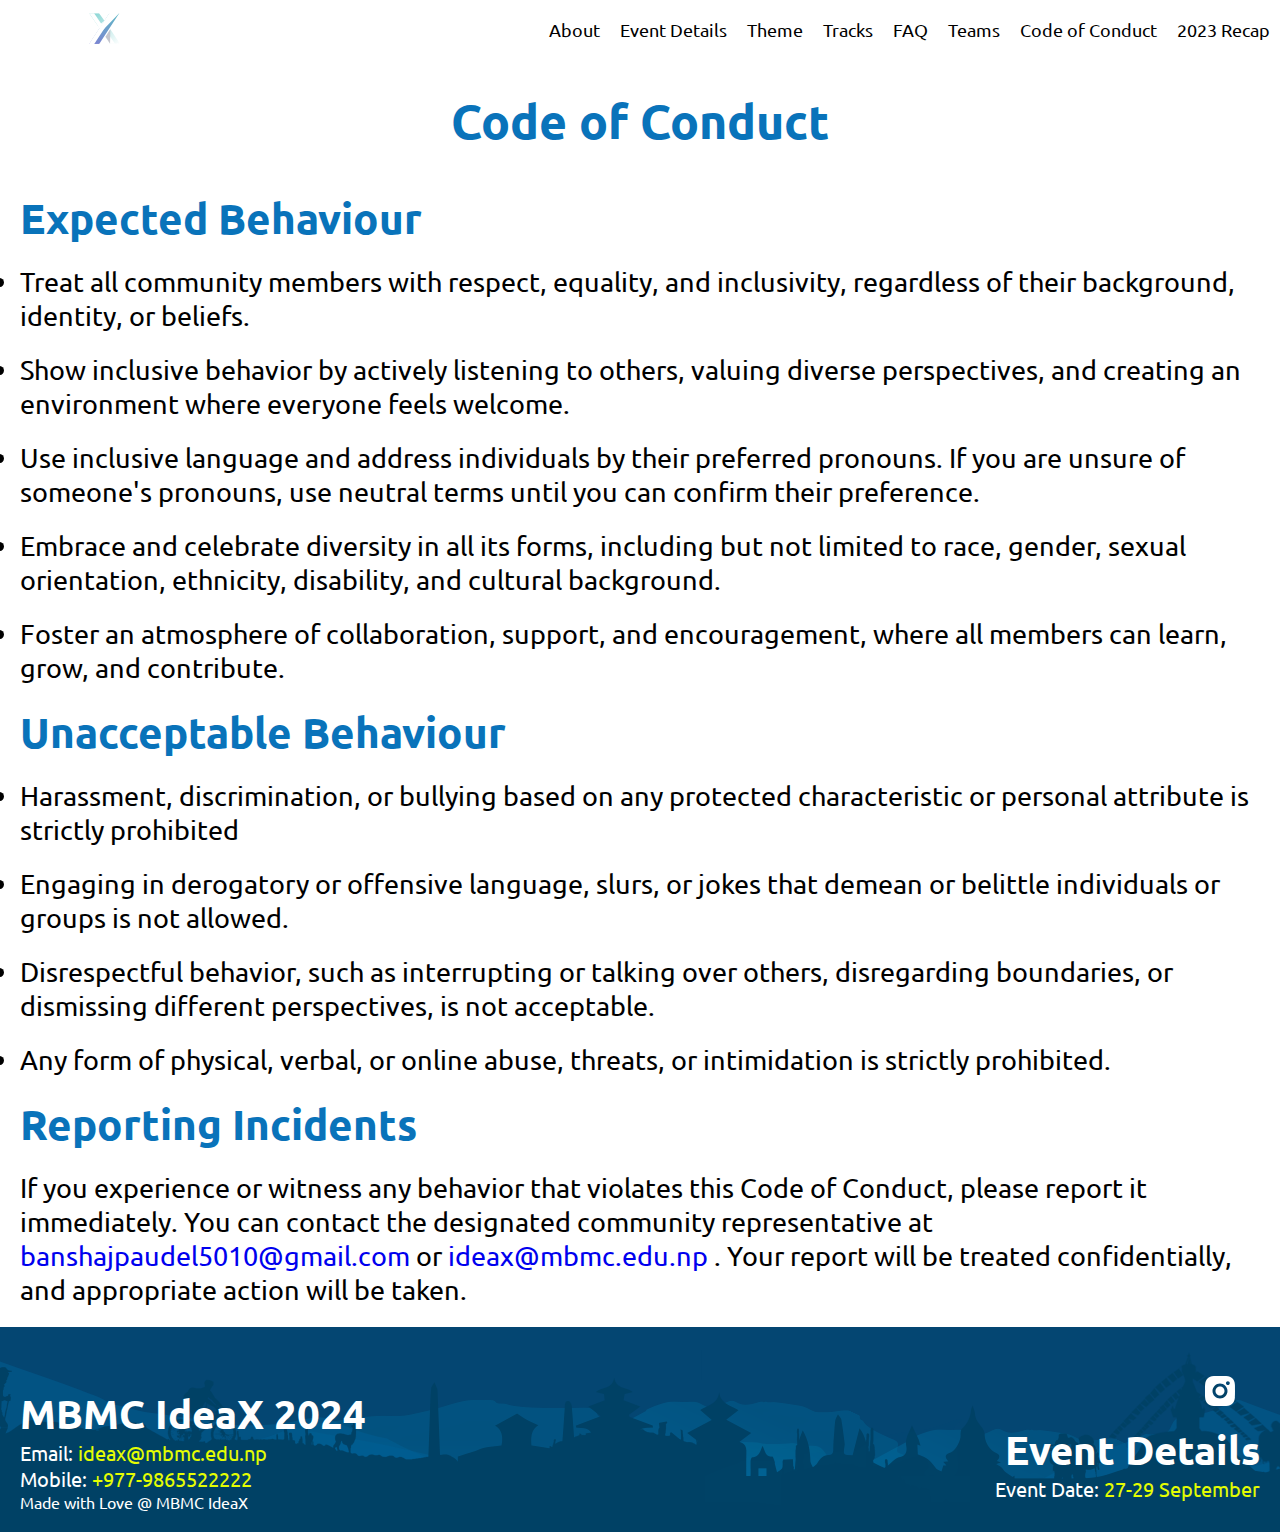
<file: page/code-of-conduct.html>
<!DOCTYPE html>
<html lang="en">

<head>
    <meta charset="UTF-8">
    <meta http-equiv="X-UA-Compatible" content="IE=edge">
    <meta name="viewport" content="width=device-width, initial-scale=1.0">
    <!-- favicon -->
    <link href='../images/ideax_x_only.svg' rel='icon' type='image/x-icon' />
    <meta
        content="MBM IdeaX 2023, Madan Bhandari Memorial College’s flagship technology event is ready to be launched for the year 2024, revamped as MBM IdeaX 2024. After gathering successful participation from almost all the parts of the country, covering the most unique theme of Indigenous Languages and being Nepal’s first ever hackathon to focus on preserving, promoting and revitalizing Indigenous Languages and Communities, MBM IdeaX 2024 is ready to roll back with a lot more excitement."
        name='description' />
    <meta name="keywords"
        content="ideax, mbmideax,ideax 2024, hackathon, hackathon in nepal, hackathon 2024, ideax hackathon, mbm college" />

        <!-- OG Tags -->
        <meta property="og:title" content="MBM IdeaX 2024 | IdeaX Innovation" />
        <meta property="og:description"
            content="MBM IdeaX 2023, Madan Bhandari Memorial College’s flagship technology event is ready to be launched for the year 2024, revamped as MBM IdeaX 2024. After gathering successful participation from almost all the parts of the country, covering the most unique theme of Indigenous Languages and being Nepal’s first ever hackathon to focus on preserving, promoting and revitalizing Indigenous Languages and Communities, MBM IdeaX 2024 is ready to roll back with a lot more excitement." />
        <meta data-n-head="ssr" data-hid="og:image:type" property="og:image:type" content="image/png">
        <meta property="og:image" content="https://ideax.mbmc.edu.np/images/ogimage.png" />
        <meta property="og:url" content="https://ideax.mbmc.edu.np/" />
        <meta property="og:type" content="website" />
    

    <!-- bootstrap -->
    <link href="https://cdn.jsdelivr.net/npm/bootstrap@5.3.0-alpha1/dist/css/bootstrap.min.css" rel="stylesheet"
        integrity="sha384-GLhlTQ8iRABdZLl6O3oVMWSktQOp6b7In1Zl3/Jr59b6EGGoI1aFkw7cmDA6j6gD" crossorigin="anonymous">

    <!-- fontawesome cdn -->
    <link rel="stylesheet" href="https://cdnjs.cloudflare.com/ajax/libs/font-awesome/6.2.1/css/all.min.css"
        integrity="sha512-MV7K8+y+gLIBoVD59lQIYicR65iaqukzvf/nwasF0nqhPay5w/9lJmVM2hMDcnK1OnMGCdVK+iQrJ7lzPJQd1w=="
        crossorigin="anonymous" referrerpolicy="no-referrer" />

    <!-- custom css -->
    <link rel="stylesheet" href="../css/preset.css">
    <link rel="stylesheet" href="../css/nav.css">
    <link rel="stylesheet" href="../css/style.css">
    <link rel="stylesheet" href="../css/codeOfConduct.css">

    <title>Code of Conduct | MBMC IdeaX 2024</title>

    <!-- Google tag (gtag.js) -->
    <script async src="https://www.googletagmanager.com/gtag/js?id=G-49Q0NKL6J8"></script>
    <script>
        window.dataLayer = window.dataLayer || [];
        function gtag() { dataLayer.push(arguments); }
        gtag('js', new Date());

        gtag('config', 'G-49Q0NKL6J8');
    </script>
</head>

<body>
    <div class="site-wrapper">
        <div class="max-bg navmax">
            <!-- nav start -->
            <nav class="mxwidth">
                <a href="/">
                    <img src="../images/ideax_logo_white.svg" alt="logo" class="logo">
                </a>
                <ul class="links">
                    <li class="nl1"><a href="/index.html#about">About</a></li>
                    <li class="nl2"><a href="/index.html#eventDetails">Event Details</a></li>
                    <li class="nl3"><a href="/index.html#theme">Theme</a></li>
                    <li class="nl4"><a href="/index.html#tracks">Tracks</a></li>
                    <li class="nl5"><a href="/index.html#faq">FAQ</a></li>
                    <li class="nl6"><a href="./team.html">Teams</a></li>
                    <li class="nl7"><a href="#">Code of Conduct</a></li>
                    <li class="nl8"><a href="../recap/">2023 Recap</a></li>
                </ul>
                <div class="hamburger">
                    <div class="line line1"></div>
                    <div class="line line2"></div>
                    <div class="line line3"></div>
                </div>
            </nav>
        </div>
        <!-- nav end -->

        <!-- Main Team Section -->
        <div class="max-bg teambg">
            <h1 class="heading">Code of Conduct</h1>
            <div class="mxwidth">
                <p class="coc-title">Expected Behaviour</p>
                <ul>
                    <li class="coc-paragraph">
                        Treat all community members with respect, equality, and inclusivity,
                        regardless of their background, identity, or beliefs.
                    </li>
                    <li class="coc-paragraph">
                        Show inclusive behavior by actively listening to others, valuing diverse
                        perspectives, and creating an environment where everyone feels welcome.
                    </li>
                    <li class="coc-paragraph">
                        Use inclusive language and address individuals by their preferred
                        pronouns. If you are unsure of someone's pronouns, use neutral terms until you can confirm their
                        preference.
                    </li>
                    <li class="coc-paragraph">
                        Embrace and celebrate diversity in all its forms, including but not
                        limited to race, gender, sexual orientation, ethnicity, disability, and cultural background.
                    </li>
                    <li class="coc-paragraph">
                        Foster an atmosphere of collaboration, support, and encouragement, where
                        all members can learn, grow, and contribute.
                    </li>
                </ul>

                <p class="coc-title">Unacceptable Behaviour</p>
                <ul>
                    <li class="coc-paragraph">
                        Harassment, discrimination, or bullying based on any protected
                        characteristic or personal attribute is strictly prohibited
                    </li>
                    <li class="coc-paragraph">
                        Engaging in derogatory or offensive language, slurs, or jokes that demean
                        or belittle individuals or groups is not allowed.
                    </li>
                    <li class="coc-paragraph">
                        Disrespectful behavior, such as interrupting or talking over others,
                        disregarding boundaries, or dismissing different perspectives, is not acceptable.
                    </li>
                    <li class="coc-paragraph">
                        Any form of physical, verbal, or online abuse, threats, or intimidation is
                        strictly prohibited.
                    </li>
                </ul>

                <p class="coc-title">Reporting Incidents</p>
                <p class="coc-paragraph">
                    If you experience or witness any behavior that violates this Code of Conduct,
                    please report it immediately. You can contact the designated community representative at <a
                        href="mailto:banshajpaudel5010@gmail.com">banshajpaudel5010@gmail.com</a> or <a
                        href="mailto:ideax@mbmc.edu.np">ideax@mbmc.edu.np</a> . Your report will be treated
                    confidentially, and appropriate action will be taken.
                </p>
            </div>
        </div>

        <!-- footer -->
        <div class="max-bg above-footermax">
            <div class="mxwidth">
                <div class="above-footer">
                    <div class="col1 footercol">
                        <!-- <img src="./images/ideaxfooter.png" alt="logo" class="footer-logo"> -->
                        <h2 class="title">MBMC IdeaX 2024</h2>
                        <p class="footer-meta">
                            Email: <a class="link" href="mailto:ideax@mbmc.edu.np">ideax@mbmc.edu.np</a>
                            <br>
                            Mobile: <a class="link" href="tel:+9779865522222">+977-9865522222</a>
                        </p>
                        <p class="footer-meta" style="font-size: 16px;">
                            Made with Love @ MBMC IdeaX
                        </p>
                    </div>

                    <div class="col2 footercol">
                        <div class="social-links">
                            <a href="https://www.facebook.com/mbmideax" target="_blank">
                                <i class="fa-brands fa-facebook fb"></i></a>
                            <a href="https://www.instagram.com/mbm_ideax" target="_blank">
                                <svg width="30" height="30" viewBox="0 0 36 36" fill="none"
                                    xmlns="http://www.w3.org/2000/svg"
                                    style="margin-top: -13px; margin-left: 5px; margin-right: 5px;">
                                    <path
                                        d="M18 0C22.8906 0 23.5008 0.0179999 25.4196 0.108C27.3366 0.198 28.6416 0.4986 29.79 0.945C30.978 1.4022 31.9788 2.0214 32.9796 3.0204C33.8949 3.92021 34.6031 5.00866 35.055 6.21C35.4996 7.3566 35.802 8.6634 35.892 10.5804C35.9766 12.4992 36 13.1094 36 18C36 22.8906 35.982 23.5008 35.892 25.4196C35.802 27.3366 35.4996 28.6416 35.055 29.79C34.6044 30.992 33.896 32.0807 32.9796 32.9796C32.0795 33.8946 30.9912 34.6028 29.79 35.055C28.6434 35.4996 27.3366 35.802 25.4196 35.892C23.5008 35.9766 22.8906 36 18 36C13.1094 36 12.4992 35.982 10.5804 35.892C8.6634 35.802 7.3584 35.4996 6.21 35.055C5.00819 34.6041 3.91955 33.8957 3.0204 32.9796C2.10493 32.0799 1.39668 30.9914 0.945 29.79C0.4986 28.6434 0.198 27.3366 0.108 25.4196C0.0233999 23.5008 0 22.8906 0 18C0 13.1094 0.0179999 12.4992 0.108 10.5804C0.198 8.6616 0.4986 7.3584 0.945 6.21C1.39543 5.00792 2.10385 3.91918 3.0204 3.0204C3.91981 2.10462 5.00837 1.39631 6.21 0.945C7.3584 0.4986 8.6616 0.198 10.5804 0.108C12.4992 0.0233999 13.1094 0 18 0ZM18 9C15.6131 9 13.3239 9.94821 11.636 11.636C9.94821 13.3239 9 15.6131 9 18C9 20.3869 9.94821 22.6761 11.636 24.364C13.3239 26.0518 15.6131 27 18 27C20.3869 27 22.6761 26.0518 24.364 24.364C26.0518 22.6761 27 20.3869 27 18C27 15.6131 26.0518 13.3239 24.364 11.636C22.6761 9.94821 20.3869 9 18 9ZM29.7 8.55C29.7 7.95326 29.4629 7.38097 29.041 6.95901C28.619 6.53705 28.0467 6.3 27.45 6.3C26.8533 6.3 26.281 6.53705 25.859 6.95901C25.437 7.38097 25.2 7.95326 25.2 8.55C25.2 9.14674 25.437 9.71903 25.859 10.141C26.281 10.5629 26.8533 10.8 27.45 10.8C28.0467 10.8 28.619 10.5629 29.041 10.141C29.4629 9.71903 29.7 9.14674 29.7 8.55ZM18 12.6C19.4322 12.6 20.8057 13.1689 21.8184 14.1816C22.8311 15.1943 23.4 16.5678 23.4 18C23.4 19.4322 22.8311 20.8057 21.8184 21.8184C20.8057 22.8311 19.4322 23.4 18 23.4C16.5678 23.4 15.1943 22.8311 14.1816 21.8184C13.1689 20.8057 12.6 19.4322 12.6 18C12.6 16.5678 13.1689 15.1943 14.1816 14.1816C15.1943 13.1689 16.5678 12.6 18 12.6Z"
                                        fill="white"></path>
                                </svg></a>
                            <a href=" https://discord.gg/FSFsaCVMqf" target="_blank"><i
                                    class="fa-brands fa-discord dc"></i></a>
                            <a href="https://www.tiktok.com/@ideax2023" target="_blank">
                                <i class="fa-brands fa-tiktok "></i></a>
                        </div>
                        <h2 class="title">Event Details</h2>
                        <p class="footer-meta">
                            Event Date: <span class="link">27-29 September</span>
                        </p>
                    </div>
                </div>
            </div>
        </div>
        <!-- footer ends here -->
    </div>
    <!-- siter wrapper ends here -->

    <!-- bootstrap js -->
    <script src="https://cdn.jsdelivr.net/npm/bootstrap@5.3.0-alpha1/dist/js/bootstrap.bundle.min.js"
        integrity="sha384-w76AqPfDkMBDXo30jS1Sgez6pr3x5MlQ1ZAGC+nuZB+EYdgRZgiwxhTBTkF7CXvN"
        crossorigin="anonymous"></script>

    <!-- jQuery -->
    <script src="https://cdnjs.cloudflare.com/ajax/libs/jquery/3.6.4/jquery.min.js"
        integrity="sha512-pumBsjNRGGqkPzKHndZMaAG+bir374sORyzM3uulLV14lN5LyykqNk8eEeUlUkB3U0M4FApyaHraT65ihJhDpQ=="
        crossorigin="anonymous" referrerpolicy="no-referrer"></script>

    <!-- Custom js -->
    <script src="../js/nav.js"></script>
</body>

</html>
</file>
<file: css/nav.css>
.navmax {
  background-color: #fff;
  width: 100%;
  position: sticky;
  top: 0;
  z-index: 88888;
}
.navmax nav {
  display: flex;
  align-items: center;
  height: 60px;
  padding: 10px;
  position: relative;
}
.navmax nav a {
  margin-left: 10px;
}
.navmax nav a .logo {
  width: 100px;
}
.navmax nav .links {
  display: flex;
  align-items: center;
  height: 100%;
  margin: 0;
  position: absolute;
  right: 0;
}
.navmax nav .links li {
  list-style: none;
}
.navmax nav .links li a {
  color: #000;
  margin: 0 10px;
  font-size: 18px;
  position: relative;
}
.navmax nav .links li a:hover {
  color: #0973BA;
  transition: all 0.3s ease-in-out;
}
.navmax nav .links li a:hover::before {
  content: "";
  position: absolute;
  bottom: -5px;
  left: 0;
  height: 2px;
  width: 100%;
  background-color: #0973BA;
  animation: underline 0.3s linear;
}
@keyframes underline {
  0% {
    width: 0%;
  }
  100% {
    width: 100%;
  }
}
.navmax nav .hamburger {
  position: absolute;
  right: 0;
  display: none;
}
.navmax nav .hamburger .line {
  width: 30px;
  height: 5px;
  background-color: #000;
  margin: 5px;
  border-radius: 25px;
}
.navmax nav .hamburger .line2 {
  width: 20px;
}
.navmax nav .hamclick .line2 {
  display: none;
}
.navmax nav .hamclick .line1 {
  width: 30px;
  transform: rotate(45deg) translateY(5px);
}
.navmax nav .hamclick .line3 {
  width: 30px;
  transform: rotate(-45deg) translatey(-7px) translateX(0px);
}
@media (max-width: 900px) {
  .navmax nav .links {
    position: fixed;
    left: -100%;
    top: 59px;
    background-color: rgba(0, 0, 0, 0.8666666667);
    height: 100vh;
    width: 100%;
    flex-direction: column;
    transition: all 0.5s ease-in-out;
    padding-left: 0;
  }
  .navmax nav .links li {
    margin: 10px 0;
    padding-left: 0;
  }
  .navmax nav .links li a {
    font-size: 20px;
    margin: 0;
    padding: 0;
    color: #fff;
  }
  .navmax nav .links li a:hover {
    color: #fff;
  }
  .navmax nav .links li a:hover::before {
    background-color: #fff;
  }
  .navmax nav .mobile {
    left: 0;
  }
  .navmax nav .hamburger {
    display: block;
    right: 30px;
  }
}
</file>
<file: css/style.css>
@charset "UTF-8";
@import url("https://fonts.googleapis.com/css2?family=Poppins&family=Ubuntu&display=swap");
.soon {
  color: #b4b4b4;
  margin-top: 40px;
  text-align: center;
}

.hero {
  display: flex;
  flex-direction: row;
  align-items: center;
  width: 100%;
  min-height: 750px;
}
.hero .left {
  width: 50%;
  display: flex;
  flex-direction: column;
  justify-content: flex-end;
  align-items: flex-end;
}
.hero .left .hero-title {
  font-size: 80px;
  font-family: "Ubuntu", sans-serif;
  font-weight: 700;
  color: #fff;
  text-align: right;
}
.hero .left .hero-title span {
  color: #044672;
}
.hero .left .short-description {
  width: 500px;
  color: #ffffff;
  margin-bottom: 40px;
  font-size: 18px;
  margin-bottom: 20px;
  text-align: right;
}
.hero .left .counter {
  display: flex;
  justify-content: flex-start;
  align-items: flex-start;
  height: auto;
  overflow: hidden;
  -webkit-user-select: none;
     -moz-user-select: none;
          user-select: none;
  margin-bottom: 20px;
  margin-top: -30px;
}
.hero .left .counter .row {
  width: 80px;
  display: flex;
  flex-direction: column;
  justify-content: center;
  align-items: center;
}
.hero .left .counter .row .value {
  color: #ffffff;
  font-size: 20px;
  text-align: left;
}
.hero .left .counter .row .label {
  text-align: left;
  color: #cccccc;
}
.hero .left .gradient-text {
  background-image: linear-gradient(45deg, #0973BA, #010E27);
  -webkit-background-clip: text;
  background-clip: text;
  color: transparent;
  font-size: 5rem;
}
.hero .left .button {
  background-color: #044672;
  color: #fff;
  font-size: 18px;
  padding: 15px 30px;
  border-radius: 5px;
  position: relative;
  color: white;
  cursor: pointer;
  box-shadow: 0 0 0 0 rgba(90, 153, 212, 0.5);
  animation: pulse 1.5s linear infinite;
}
@keyframes pulse {
  0% {
    transform: scale(0.9);
  }
  70% {
    transform: scale(1);
    box-shadow: 0 0 0 30px rgba(90, 153, 212, 0);
  }
  100% {
    transform: scale(0.9);
    box-shadow: 0 0 0 0 rgba(90, 153, 212, 0);
  }
}
.hero .left .button:hover {
  background-color: #044672;
  transition: all 0.3s ease-in-out;
  animation: none;
}
.hero .right {
  width: 50%;
  position: relative;
}
.hero .right .hero-img {
  position: absolute;
  left: 100px;
  top: -350px;
  width: 1100px;
}

@media (max-width: 1100px) {
  .hero .left .short-description {
    width: 100%;
  }
  .hero .right .hero-img {
    width: 900px;
    left: 50px;
    top: -300px;
  }
}
@media (max-width: 1000px) {
  .hero .left .short-description {
    width: 100%;
  }
  .hero .right .hero-img {
    width: 800px;
    left: 20px;
    top: -300px;
  }
}
@media (max-width: 900px) {
  .hero .left .hero-title {
    font-size: 60px;
  }
  .hero .right .hero-img {
    top: -260px;
  }
}
@media (max-width: 800px) {
  .hero {
    min-height: 80vh;
  }
  .hero .right {
    display: none;
  }
  .hero .left {
    width: 100%;
    justify-content: center;
    align-items: center;
  }
  .hero .left .short-description {
    text-align: center;
  }
  .hero .left .hero-title {
    text-align: center;
  }
  .hero .left .gradient-text {
    color: #ffffff;
    text-align: center;
  }
}
.aboutmax {
  display: flex;
  flex-direction: column;
}

.about {
  padding: 30px 0 100px 0;
  display: flex;
  justify-content: center;
  gap: 30px;
}
.about .about-info {
  width: 40%;
  background-color: #044672;
  padding: 30px;
  border-radius: 30px;
}
.about .about-info .heading-part {
  display: flex;
  align-items: center;
  gap: 10px;
}
.about .about-info .heading-part .mbmlogo {
  background-color: #fff;
  border-radius: 50%;
  width: 70px;
}
.about .about-info .heading-part .ideaxlogo {
  width: 50px;
}
.about .about-info .heading-part h3 {
  color: #fff;
}
.about .about-info .para {
  font-size: 18px;
  letter-spacing: 1px;
  text-align: justify;
  margin-top: 20px;
  color: #cfcfcf;
}
.about .about-info .para a {
  color: #0973BA;
}

@media (max-width: 950px) {
  .about .about-info {
    width: 50%;
  }
}
@media (max-width: 800px) {
  .about {
    flex-direction: column;
  }
  .about .about-info {
    width: 100%;
  }
}
.event-details {
  width: 100%;
  display: flex;
  flex-direction: column;
  justify-content: center;
  align-items: center;
}
.event-details .button-area {
  display: flex;
  justify-content: center;
  gap: 40px;
}
.event-details .button-area button {
  border: none;
  padding: 10px 20px;
  border-radius: 5px;
  background-color: #044672;
  color: #fff;
}
.event-details .button-area button:hover {
  background-color: #07609b;
}
.event-details .event-details-box {
  width: 80%;
  min-height: 100px;
  background-color: #044672;
  margin-top: 30px;
  border-radius: 30px;
  display: flex;
  flex-direction: column;
  flex-wrap: wrap;
  justify-content: center;
  align-items: center;
  padding: 30px;
}
.event-details .event-details-box .active-event-name {
  color: #fff;
  margin-bottom: 30px;
}
.event-details .event-details-box .warning-msg {
  color: #b9b9b9;
}
.event-details .event-details-box .workshops {
  display: flex;
  flex-wrap: wrap;
  gap: 30px;
  justify-content: center;
}
.event-details .event-details-box .workshops .workshop-card {
  background-color: rgba(0, 0, 0, 0.3019607843);
  padding: 30px;
  border-radius: 30px;
  width: auto;
  max-width: 380px;
}
.event-details .event-details-box .workshops .workshop-card .event-name {
  color: #fff;
}
.event-details .event-details-box .workshops .workshop-card .event-meta {
  color: #b8b8b8;
  margin: 0;
}
.event-details .event-details-box .workshops .workshop-card .register-btn {
  border: none;
  padding: 5px 15px;
  background-color: #055d97;
  color: #fff;
  margin-top: 20px;
  border-radius: 5px;
}
.event-details .event-details-box .workshops .workshop-card .register-btn:hover {
  background-color: #0576c2;
}
.event-details .event-details-box .workshops .workshop-card .reg-closed {
  cursor: not-allowed;
}
.event-details .event-details-box .event_details {
  display: flex;
  flex-direction: column;
}
.event-details .event-details-box .event_details .one-row {
  background-color: rgba(0, 0, 0, 0.3019607843);
  padding: 5px 20px;
  margin: 5px 0;
  border-radius: 5px;
  box-shadow: 3px 3px 10px rgba(0, 0, 0, 0.0666666667);
}
.event-details .event-details-box .event_details .one-row .title {
  color: #ffffff;
  font-size: 18px;
}
.event-details .event-details-box .event_details .one-row .info {
  color: #b9b9b9;
  font-size: 16px;
}
.event-details .event-details-box .workshops,
.event-details .event-details-box .speakers {
  display: none;
}

@media (max-width: 1180px) {
  .event-details .event-details-box {
    width: 100%;
  }
}
@media (max-width: 570px) {
  .event-details .button-area {
    gap: 10px;
    flex-wrap: wrap;
  }
}
.pre-events-bg {
  background-color: #fff;
  flex-direction: column;
  padding: 50px 0;
  min-height: 500px;
}

.pre-events-title,
.tracks-title,
.section-title {
  font-size: 40px;
  text-transform: uppercase;
  color: #fff;
  font-weight: 600;
}

.pre-events {
  display: flex;
  flex-wrap: wrap;
  margin-top: 40px;
  width: 100%;
  justify-content: center;
  gap: 100px;
}
.pre-events .workshop-card {
  box-shadow: 3px 3px 10px rgba(0, 0, 0, 0.2);
  width: 400px;
}
.pre-events .workshop-card .card-title {
  color: #0973BA;
  font-weight: 600;
}
.pre-events .workshop-register-btn {
  background-color: #0973BA;
}
.pre-events .workshop-register-btn:hover {
  background-color: #045991;
}
.pre-events .single-card img {
  width: 150px;
  height: 150px;
  -o-object-fit: cover;
     object-fit: cover;
  filter: drop-shadow(0px 0px 10px rgba(0, 0, 0, 0.0666666667));
}
.pre-events .single-card p {
  text-align: center;
  margin-top: 10px;
  font-size: 20px;
  font-weight: 600;
}

@media (max-width: 450px) {
  .pre-events {
    gap: 10px;
    justify-content: center;
  }
  .pre-events .single-card img {
    height: 100px;
    width: 100px;
  }
}
.tracksbg {
  flex-direction: column;
  padding: 50px 0;
  min-height: 500px;
}

.tracks button {
  border: none;
  outline: none;
  background-color: transparent;
}
.tracks .single-card i {
  font-size: 60px;
  color: #ececec;
  background-color: #044672;
  padding: 40px;
  border-radius: 10px;
}
.tracks .single-card p {
  color: #fff;
}
.tracks .single-card i:hover {
  transform: scale(1.1);
  transition: all 0.3s ease-in-out;
}

.tracks-mxwidth {
  display: flex;
  flex-direction: column;
  justify-content: center;
  align-items: center;
}
.tracks-mxwidth .tracks-info {
  max-width: 900px;
  margin-top: 60px;
  text-align: center;
  font-size: 18px;
  color: #6d6d6d;
}

@media (max-width: 370px) {
  .tracks {
    justify-content: center;
  }
}
.teambg {
  flex-direction: column;
  padding: 30px 0 0 0;
  min-height: 600px;
}

.team {
  display: grid;
  grid-template-columns: 50% 50%;
}
.team .left {
  display: flex;
  flex-direction: column;
  justify-content: center;
}
.team .left .team-headline {
  color: #6e6e6e;
  font-size: 42px;
  font-weight: 600;
}
.team .left .team-headline span {
  color: #0973BA;
}
.team .left .explore-btn {
  background-color: #0973BA;
  width: -moz-fit-content;
  width: fit-content;
  color: #fff;
  padding: 10px 30px;
  margin-top: 30px;
  border-radius: 5px;
}
.team .left .explore-btn:hover {
  background-color: #045991;
  transition: all 0.3s ease-in-out;
}
.team .right .team-illustration {
  width: 100%;
}

@media (max-width: 800px) {
  .team .left .team-headline {
    font-size: 32px;
  }
}
@media (max-width: 700px) {
  .team {
    display: flex;
    flex-direction: column-reverse;
    justify-content: center;
    align-items: center;
    gap: 30px;
    padding-bottom: 30px;
  }
  .team .left {
    justify-content: center;
    align-items: center;
  }
  .team .left .team-headline {
    text-align: center;
  }
  .team .right .team-illustration {
    width: 400px;
  }
}
@media (max-width: 450px) {
  .team .left .team-headline {
    font-size: 25px;
  }
  .team .right .team-illustration {
    width: 100%;
  }
}
.resourcesbg {
  flex-direction: column;
  padding: 30px 0;
  min-height: 500px;
}
.resourcesbg .resources-mx-width .resources-group {
  display: flex;
  justify-content: center;
  align-items: center;
  flex-wrap: wrap;
  gap: 30px;
}
.resourcesbg .resources-mx-width .resources-group a {
  position: relative;
  gap: 30px;
  display: flex;
  flex-direction: column;
  justify-content: center;
  align-items: center;
}
.resourcesbg .resources-mx-width .resources-group a .video-title {
  font-size: 18px;
  color: #000;
  margin-top: -20px;
}
.resourcesbg .resources-mx-width .resources-group a .video-thumbnail {
  width: 300px;
  filter: brightness(75%);
  border-radius: 5px;
}
.resourcesbg .resources-mx-width .resources-group a:hover {
  filter: brightness(45%);
  transition: all 0.3s ease-in-out;
}
.resourcesbg .resources-mx-width .resources-group a::after {
  content: "▷";
  position: absolute;
  top: 35%;
  left: 45%;
  z-index: 9;
  color: #fff;
  font-size: 20px;
  background-color: #0973BA;
  box-shadow: 3px 3px 10px rgba(255, 255, 255, 0.6);
  border-radius: 50%;
  padding: 3px 10px;
  animation: ripple 1.5s linear infinite;
}
@keyframes ripple {
  0% {
    transform: scale(0.9);
  }
  70% {
    transform: scale(1);
    box-shadow: 0 0 0 30px rgba(90, 153, 212, 0);
  }
  100% {
    transform: scale(0.9);
    box-shadow: 0 0 0 0 rgba(90, 153, 212, 0);
  }
}

.swiper {
  width: 100%;
  max-width: 1300px;
  padding-top: 50px;
  padding-bottom: 50px;
}

.swiper-slide {
  background-position: center;
  background-size: cover;
  width: 400px;
  height: 400px;
}

.swiper-slide img {
  width: 100%;
  border-radius: 10px;
}

.swiper-pagination-bullet {
  background-color: #fff;
}

@media (max-width: 600px) {
  .swiper-slide {
    width: 70%;
    height: auto;
  }
}
.accordion {
  width: 100%;
  margin: 30px 0;
  margin-bottom: 100px;
  background-color: #044672;
}
.accordion .accordion-item {
  width: 100%;
  max-width: 1000px;
  min-width: 1000px;
}
.accordion .accordion-item .accordion-button {
  background-color: #044672;
  color: #fff;
}
.accordion .accordion-item .accordion-body {
  background-color: #00121f;
  color: #ffffff;
}

@media (max-width: 1000px) {
  .faq {
    padding: 10px;
  }
  .accordion .accordion-item {
    min-width: 100%;
  }
}
.footer {
  padding: 20px 0;
  display: flex;
  flex-direction: column;
  justify-content: center;
  align-items: center;
  display: none;
}
.footer p {
  color: #e6e6e6;
}
.footer .social-links a i {
  color: #fff;
  margin: 0 5px;
  padding: 8px;
  border-radius: 3px;
  background-color: #000;
}
.footer .social-links a .fb {
  background-color: #4267B2;
}
.footer .social-links a .ig {
  background: linear-gradient(45deg, #405de6, #5851db, #833ab4, #c13584, #e1306c, #fd1d1d);
}
.footer .social-links a .tw {
  background-color: #1DA1F2;
}
.footer .social-links a .dc {
  background-color: #7289da;
}

.above-footermax {
  margin-top: 0;
  background: url("../images/footerbg.png");
  background-position: bottom;
  background-repeat: no-repeat;
  background-color: #044672;
  padding: 30px 0 0 0;
}
.above-footermax .above-footer {
  display: flex;
  gap: 30px;
}
.above-footermax .above-footer .footercol {
  width: 50%;
}
.above-footermax .above-footer .footercol .footer-logo {
  filter: drop-shadow(0px 0px 10px rgba(0, 0, 0, 0.3333333333));
}
.above-footermax .above-footer .footercol .title {
  color: #fff;
  margin-top: 10px;
  font-size: 40px;
}
.above-footermax .above-footer .footercol .footer-meta {
  color: #fff;
  font-size: 20px;
}
.above-footermax .above-footer .footercol .footer-meta .link {
  color: #e4fd02;
}
.above-footermax .above-footer .footercol .social-links a i {
  color: #fff;
  margin: 0 5px;
  border-radius: 3px;
  background-color: transparent;
  font-size: 30px;
}
.above-footermax .above-footer .col2 {
  display: flex;
  flex-direction: column;
  align-items: flex-end;
}

@media (max-width: 750px) {
  .above-footermax .above-footer {
    flex-direction: column;
  }
  .above-footermax .above-footer .footercol {
    width: 100%;
  }
  .above-footermax .above-footer .col2 {
    align-items: flex-start;
  }
}
.partnerbg {
  padding: 30px 0;
  background-color: #fff;
}
.partnerbg .partner-mxwidth {
  display: flex;
  flex-direction: column;
  justify-content: center;
  align-items: center;
}
.partnerbg .partner-mxwidth .partner-title {
  font-size: 40px;
  text-transform: uppercase;
  color: #0973BA;
  text-align: center;
  font-weight: 600;
}
.partnerbg .partner-mxwidth .multiple-partners {
  display: flex;
  justify-content: center;
  align-items: center;
  flex-wrap: wrap;
  gap: 30px;
}
.partnerbg .partner-mxwidth .multiple-partners .unesco-logo {
  width: 300px;
  margin: 20px 0;
}
@media (max-width: 310px) {
  .partnerbg .partner-mxwidth .multiple-partners .unesco-logo {
    width: 100%;
  }
}

.sponbg {
  background-color: #fff;
  padding: 30px 0;
}
.sponbg .spon-mxwidth {
  display: flex;
  flex-direction: column;
  justify-content: center;
  align-items: center;
}
.sponbg .spon-mxwidth .ideax-spon-title {
  font-size: 40px;
  text-transform: uppercase;
  color: #0973BA;
  text-align: center;
  font-weight: 600;
}
.sponbg .spon-mxwidth .ideax-spon-area {
  margin-top: 40px;
  display: flex;
  flex-wrap: wrap;
  gap: 50px;
  justify-content: center;
  align-items: center;
}
.sponbg .spon-mxwidth .ideax-spon-area .ideax-spon-card .ideax-spon-logo {
  width: 100%;
  max-width: 200px;
}

.contactbg {
  flex-direction: column;
  padding: 50px 0 100px 0;
}
.contactbg .contact-title {
  font-size: 40px;
  text-transform: uppercase;
  color: #0973BA;
  text-align: center;
  font-weight: 600;
}
.contactbg .contact-tagline {
  color: #727272;
  text-align: center;
}
.contactbg .contact-card {
  border: 1px solid rgba(0, 0, 0, 0.0666666667);
  padding: 10px;
  overflow: hidden;
  border-radius: 10px;
  box-shadow: 3px 3px 10px rgba(0, 0, 0, 0.0666666667);
  background-color: #fff;
  display: grid;
  grid-template-columns: 400px auto;
  gap: 30px;
  min-height: 600px;
  position: relative;
}
.contactbg .contact-card .form-plane {
  position: absolute;
  bottom: -70px;
  left: 50%;
  z-index: 3;
}
.contactbg .contact-card .left {
  background: linear-gradient(150.06deg, #256BAF 0%, #53CAF1 100%);
  border-radius: 10px;
  padding: 20px;
  position: relative;
  overflow: hidden;
}
.contactbg .contact-card .left .inside-card-title {
  color: #fff;
  font-size: 28px;
  margin: 20px 0;
  z-index: 9;
}
.contactbg .contact-card .left .contact-item {
  margin-top: 30px;
  z-index: 9;
}
.contactbg .contact-card .left .contact-item i {
  color: #fff;
}
.contactbg .contact-card .left .contact-item a {
  color: #fff;
  margin-left: 5px;
  font-size: 16px;
}
.contactbg .contact-card .left::after {
  content: "";
  position: absolute;
  bottom: -50px;
  right: -50px;
  height: 200px;
  width: 200px;
  background-color: rgba(0, 0, 0, 0.2);
  border-radius: 50%;
  z-index: 1;
}
.contactbg .contact-card .right {
  display: flex;
  flex-direction: column;
  justify-content: center;
  align-items: center;
}
.contactbg .contact-card .right form {
  width: 100%;
  display: flex;
  flex-direction: column;
}
.contactbg .contact-card .right form .one-row {
  display: flex;
  flex-wrap: nowrap;
  gap: 30px;
  margin-top: 50px;
}
.contactbg .contact-card .right form .one-row .col {
  display: flex;
  flex-direction: column;
}
.contactbg .contact-card .right form .one-row .col label {
  font-size: 18px;
  font-weight: 400;
  color: #4e4e4e;
}
.contactbg .contact-card .right form .one-row .col input,
.contactbg .contact-card .right form .one-row .col textarea {
  border: none;
  border-bottom: 1px solid #d6d6d6;
  margin-top: 10px;
  padding: 10px 0;
  outline: none;
  color: #707070;
}
.contactbg .contact-card .right form .one-row .col textarea {
  z-index: 4;
}
.contactbg .contact-card .right form .one-row .col input:focus,
.contactbg .contact-card .right form .one-row .col textarea:focus {
  border-bottom: 1px solid #0973BA;
}
.contactbg .contact-card .right form .one-row .col input::-moz-placeholder, .contactbg .contact-card .right form .one-row .col textarea::-moz-placeholder {
  color: #a5a5a5;
}
.contactbg .contact-card .right form .one-row .col input::placeholder,
.contactbg .contact-card .right form .one-row .col textarea::placeholder {
  color: #a5a5a5;
}
.contactbg .contact-card .right form .one-row .col .radio-input-area {
  margin-top: 15px;
}
.contactbg .contact-card .right form .one-row .col .radio-input-area label {
  margin-right: 30px;
  color: #707070;
}
.contactbg .contact-card .right form .send-msg-btn {
  border: none;
  margin-top: 30px;
  align-self: flex-end;
  background-color: #0973BA;
  color: #fff;
  padding: 10px 20px;
  font-size: 18px;
  margin-bottom: 30px;
  border-radius: 5px;
  z-index: 9999;
}
.contactbg .contact-card .right form .send-msg-btn:hover {
  background-color: #045991;
  transition: all 0.3s ease-in-out;
}

@media (max-width: 940px) {
  .contactbg .contact-card {
    grid-template-columns: 300px auto;
  }
}
@media (max-width: 870px) {
  .contactbg .contact-card {
    grid-template-columns: 250px auto;
  }
  .contactbg .contact-card .form-plane {
    left: 40%;
  }
}
@media (max-width: 820px) {
  .contactbg .contact-card .right .one-row {
    flex-direction: column;
  }
}
@media (max-width: 670px) {
  .contactbg .contact-card {
    grid-template-columns: auto;
  }
  .contactbg .contact-card .form-plane {
    left: 0;
  }
}
@media (max-width: 460px) {
  .contactbg .contact-card .left::after {
    height: 100px;
    width: 100px;
  }
}
.modal.fade.show {
  background-color: rgba(0, 0, 0, 0.6);
}

.modal-content {
  background-color: #044672;
}
.modal-content h1 {
  color: #fff;
}
.modal-content p {
  color: #cfcfcf;
}
.modal-content .modal-header {
  border-bottom: 1px solid #838383;
}

.modal-close-btn {
  background-color: #0973BA;
  color: #fff;
}

.modal-close-btn:hover {
  background-color: #045991;
  color: #fff;
}
</file>
<file: css/codeOfConduct.css>
body {
  background-color: #fff;
}

.heading {
  font-weight: 800;
  color: #0973BA;
  font-size: 3rem;
}

.coc-title {
  font-size: 2.6rem;
  font-weight: 600;
  margin-top: 20px;
  color: #0973BA;
}

.coc-paragraph {
  font-size: 1.7rem;
  margin-top: 20px;
}

@media (max-width: 750px) {
  .coc-title,
  .heading {
    font-size: 2.5rem;
  }
}
@media (max-width: 590px) {
  .coc-title,
  .heading {
    font-size: 2rem;
  }
  .coc-paragraph {
    font-size: 1.3rem;
  }
}
</file>
<file: css/preset.css>
@import url("https://fonts.googleapis.com/css2?family=Poppins&display=swap");
@import url("https://fonts.googleapis.com/css2?family=Poppins&family=Ubuntu&display=swap");
* {
  margin: 0;
  padding: 0;
  box-sizing: border-box;
  font-family: "Ubuntu", sans-serif;
  scroll-behavior: smooth;
}

body {
  background-color: #F5F4F6;
  position: relative;
}

.mxwidth {
  max-width: 1300px;
  padding: 20px;
  width: 100%;
}

a {
  text-decoration: none;
}

.site-wrapper {
  width: 100%;
  display: flex;
  flex-direction: column;
  justify-content: center;
  align-items: center;
}
.site-wrapper .max-bg {
  width: 100%;
  display: flex;
  justify-content: center;
  align-items: center;
}

.site-preloader {
  width: 100%;
  height: 100vh;
  position: fixed;
  top: 0;
  left: 0;
  background-color: #FCFCFE;
  overflow: hidden;
  z-index: 10000000000000000000000000000000000000000;
  display: flex;
  justify-content: center;
  align-items: center;
}
.site-preloader img {
  width: 300px;
}
</file>
